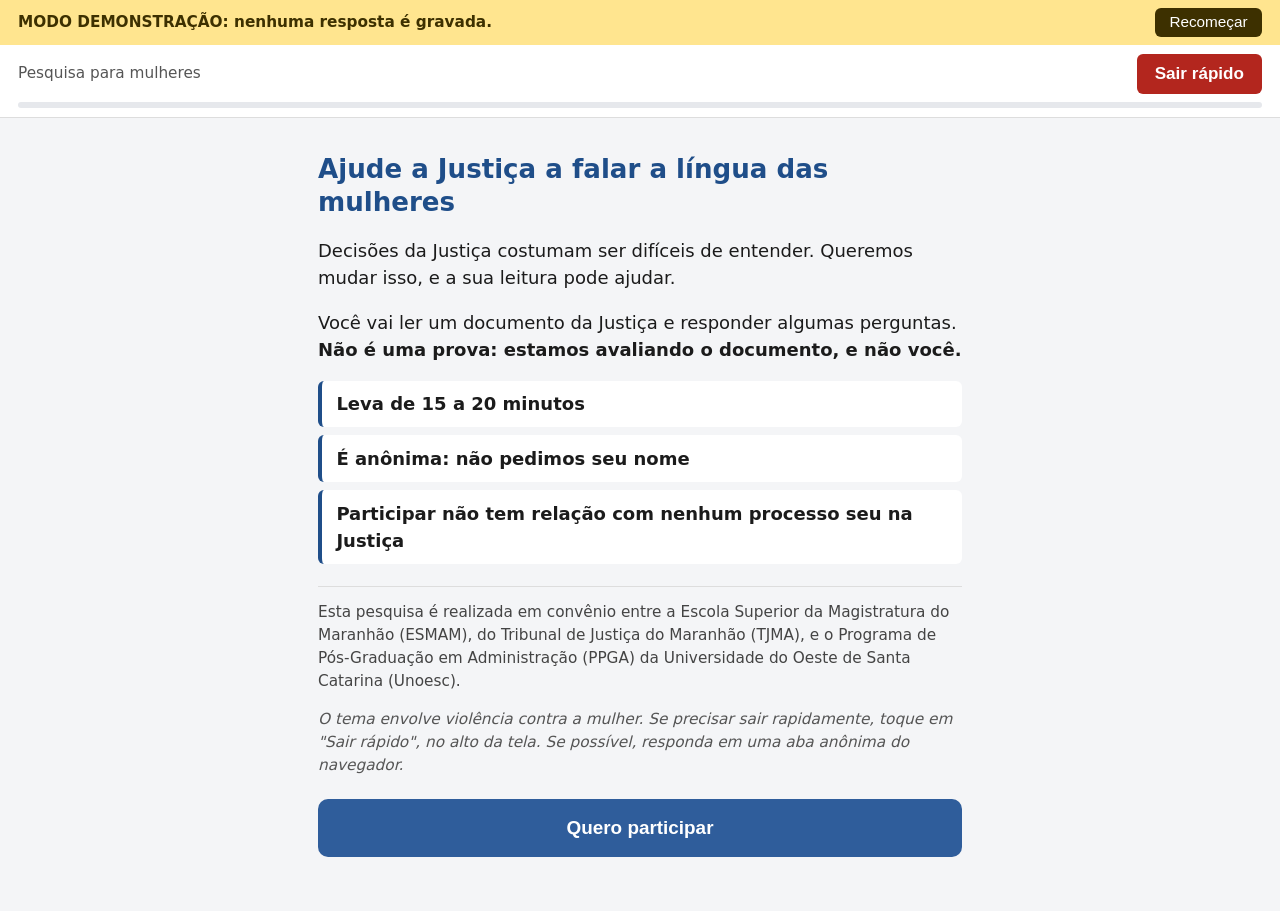
<file: index.html>
<!doctype html>
<html lang="pt-BR">
<head>
<meta charset="utf-8">
<meta name="viewport" content="width=device-width, initial-scale=1">
<meta name="robots" content="noindex, nofollow">
<meta name="referrer" content="no-referrer">
<title>Pesquisa para mulheres</title>
<link rel="stylesheet" href="estilo.css">
</head>
<body>
<header id="topo">
  <span class="marca">Pesquisa para mulheres</span>
  <button id="sair" type="button" aria-label="Sair rápido da pesquisa">Sair rápido</button>
  <div id="progresso"><div id="progresso-barra"></div></div>
</header>
<main id="app" aria-live="polite"></main>
<noscript><p>Para participar, ative o JavaScript do navegador.</p></noscript>
<script src="config.js"></script>
<script src="conteudo.js"></script>
<script src="app.js"></script>
</body>
</html>
</file>
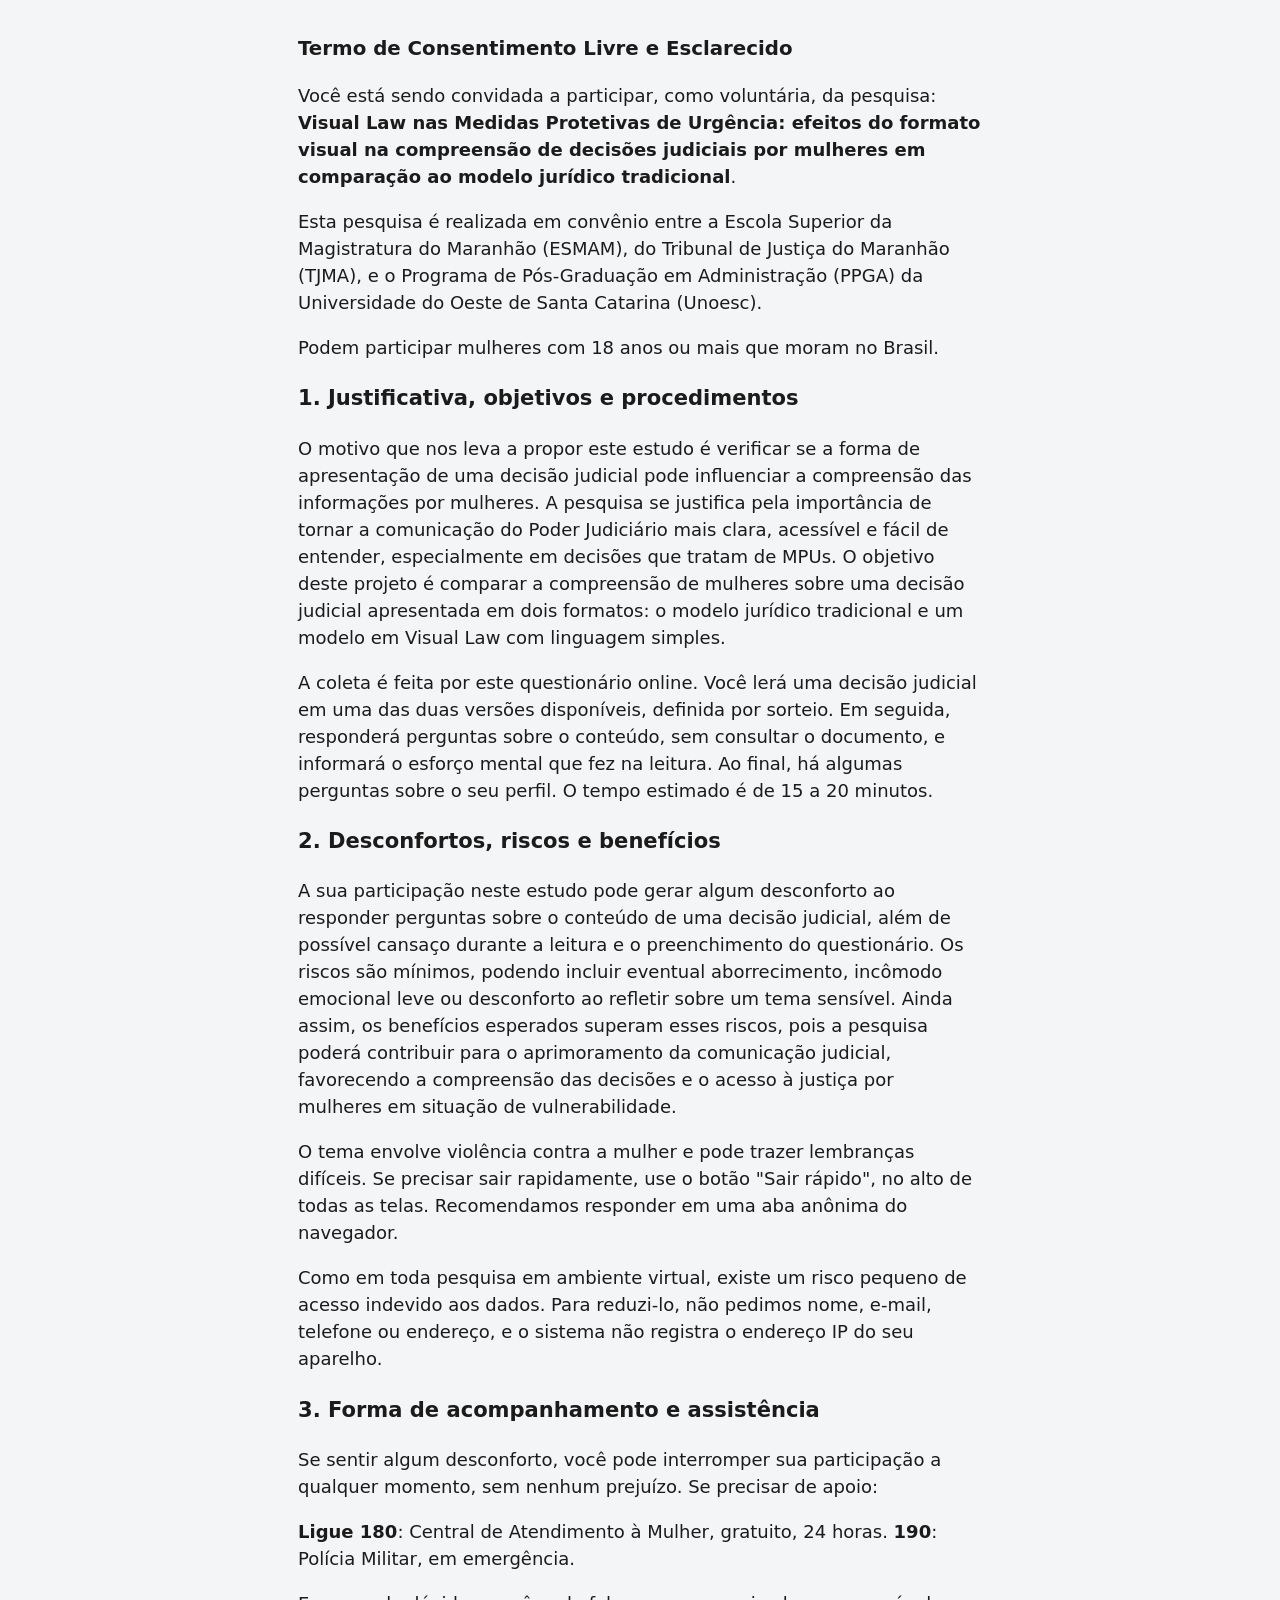
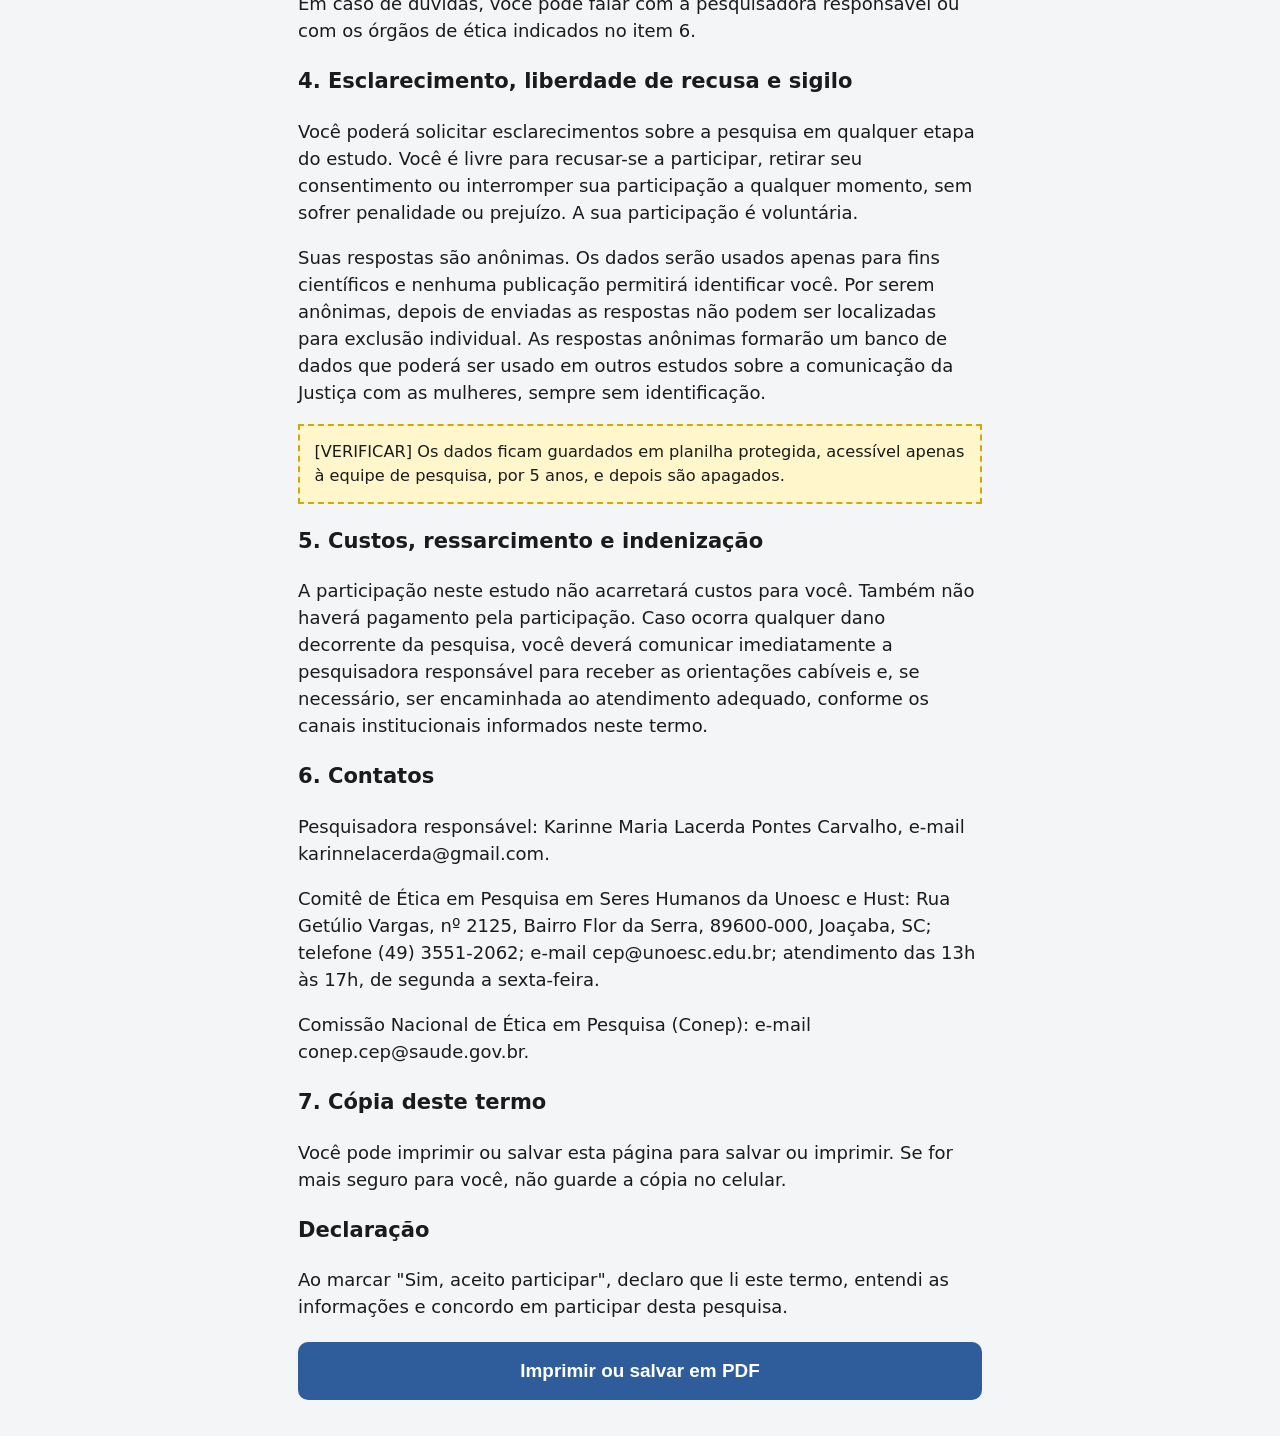
<file: tcle.html>
<!doctype html><html lang="pt-BR"><head><meta charset="utf-8"><meta name="viewport" content="width=device-width, initial-scale=1">
<meta name="robots" content="noindex, nofollow"><title>Termo</title><link rel="stylesheet" href="estilo.css"></head>
<body><main class="tcle-pagina"><h2 class="tcle-tit">Termo de Consentimento Livre e Esclarecido</h2><p>Você está sendo convidada a participar, como voluntária, da pesquisa: <b>Visual Law nas Medidas Protetivas de Urgência: efeitos do formato visual na compreensão de decisões judiciais por mulheres em comparação ao modelo jurídico tradicional</b>.</p><p>Esta pesquisa é realizada em convênio entre a Escola Superior da Magistratura do Maranhão (ESMAM), do Tribunal de Justiça do Maranhão (TJMA), e o Programa de Pós-Graduação em Administração (PPGA) da Universidade do Oeste de Santa Catarina (Unoesc).</p><p>Podem participar mulheres com 18 anos ou mais que moram no Brasil.</p><h3>1. Justificativa, objetivos e procedimentos</h3><p>O motivo que nos leva a propor este estudo é verificar se a forma de apresentação de uma decisão judicial pode influenciar a compreensão das informações por mulheres. A pesquisa se justifica pela importância de tornar a comunicação do Poder Judiciário mais clara, acessível e fácil de entender, especialmente em decisões que tratam de MPUs. O objetivo deste projeto é comparar a compreensão de mulheres sobre uma decisão judicial apresentada em dois formatos: o modelo jurídico tradicional e um modelo em Visual Law com linguagem simples.</p><p>A coleta é feita por este questionário online. Você lerá uma decisão judicial em uma das duas versões disponíveis, definida por sorteio. Em seguida, responderá perguntas sobre o conteúdo, sem consultar o documento, e informará o esforço mental que fez na leitura. Ao final, há algumas perguntas sobre o seu perfil. O tempo estimado é de 15 a 20 minutos.</p><h3>2. Desconfortos, riscos e benefícios</h3><p>A sua participação neste estudo pode gerar algum desconforto ao responder perguntas sobre o conteúdo de uma decisão judicial, além de possível cansaço durante a leitura e o preenchimento do questionário. Os riscos são mínimos, podendo incluir eventual aborrecimento, incômodo emocional leve ou desconforto ao refletir sobre um tema sensível. Ainda assim, os benefícios esperados superam esses riscos, pois a pesquisa poderá contribuir para o aprimoramento da comunicação judicial, favorecendo a compreensão das decisões e o acesso à justiça por mulheres em situação de vulnerabilidade.</p><p>O tema envolve violência contra a mulher e pode trazer lembranças difíceis. Se precisar sair rapidamente, use o botão &quot;Sair rápido&quot;, no alto de todas as telas. Recomendamos responder em uma aba anônima do navegador.</p><p>Como em toda pesquisa em ambiente virtual, existe um risco pequeno de acesso indevido aos dados. Para reduzi-lo, não pedimos nome, e-mail, telefone ou endereço, e o sistema não registra o endereço IP do seu aparelho.</p><h3>3. Forma de acompanhamento e assistência</h3><p>Se sentir algum desconforto, você pode interromper sua participação a qualquer momento, sem nenhum prejuízo. Se precisar de apoio:</p><p><b>Ligue 180</b>: Central de Atendimento à Mulher, gratuito, 24 horas. <b>190</b>: Polícia Militar, em emergência.</p><p>Em caso de dúvidas, você pode falar com a pesquisadora responsável ou com os órgãos de ética indicados no item 6.</p><h3>4. Esclarecimento, liberdade de recusa e sigilo</h3><p>Você poderá solicitar esclarecimentos sobre a pesquisa em qualquer etapa do estudo. Você é livre para recusar-se a participar, retirar seu consentimento ou interromper sua participação a qualquer momento, sem sofrer penalidade ou prejuízo. A sua participação é voluntária.</p><p>Suas respostas são anônimas. Os dados serão usados apenas para fins científicos e nenhuma publicação permitirá identificar você. Por serem anônimas, depois de enviadas as respostas não podem ser localizadas para exclusão individual. As respostas anônimas formarão um banco de dados que poderá ser usado em outros estudos sobre a comunicação da Justiça com as mulheres, sempre sem identificação.</p><p><span class="pendente">[VERIFICAR] Os dados ficam guardados em planilha protegida, acessível apenas à equipe de pesquisa, por 5 anos, e depois são apagados.</span></p><h3>5. Custos, ressarcimento e indenização</h3><p>A participação neste estudo não acarretará custos para você. Também não haverá pagamento pela participação. Caso ocorra qualquer dano decorrente da pesquisa, você deverá comunicar imediatamente a pesquisadora responsável para receber as orientações cabíveis e, se necessário, ser encaminhada ao atendimento adequado, conforme os canais institucionais informados neste termo.</p><h3>6. Contatos</h3><p>Pesquisadora responsável: Karinne Maria Lacerda Pontes Carvalho, e-mail karinnelacerda@gmail.com.</p><p>Comitê de Ética em Pesquisa em Seres Humanos da Unoesc e Hust: Rua Getúlio Vargas, nº 2125, Bairro Flor da Serra, 89600-000, Joaçaba, SC; telefone (49) 3551-2062; e-mail cep@unoesc.edu.br; atendimento das 13h às 17h, de segunda a sexta-feira.</p><p>Comissão Nacional de Ética em Pesquisa (Conep): e-mail conep.cep@saude.gov.br.</p><h3>7. Cópia deste termo</h3><p>Você pode imprimir ou salvar esta página para salvar ou imprimir. Se for mais seguro para você, não guarde a cópia no celular.</p><h3>Declaração</h3><p>Ao marcar &quot;Sim, aceito participar&quot;, declaro que li este termo, entendi as informações e concordo em participar desta pesquisa.</p>
<p><button type="button" class="primario" onclick="window.print()">Imprimir ou salvar em PDF</button></p></main></body></html>
</file>
<file: estilo.css>
*{box-sizing:border-box}
html{font-size:18px}
body{margin:0;font-family:system-ui,-apple-system,"Segoe UI",Roboto,Arial,sans-serif;line-height:1.5;color:#1b1b1b;background:#f4f5f7}
#topo{position:sticky;top:0;z-index:10;background:#fff;border-bottom:1px solid #ddd;padding:.5rem 1rem;display:flex;align-items:center;justify-content:space-between;flex-wrap:wrap}
.marca{font-size:.85rem;color:#555}
#sair{background:#b3261e;color:#fff;border:0;border-radius:6px;padding:.55rem 1rem;font-size:.95rem;font-weight:700;cursor:pointer}
#progresso{flex-basis:100%;height:6px;background:#e6e8ec;border-radius:3px;margin-top:.45rem;overflow:hidden}
#progresso-barra{height:100%;width:0;background:#2f5d9b;transition:width .3s}
main{max-width:680px;margin:0 auto;padding:1rem 1rem 3rem}
h1{font-size:1.35rem;line-height:1.3}
h2{font-size:1.2rem}
fieldset.pergunta{border:0;margin:0 0 1.4rem;padding:0}
legend{font-weight:700;margin-bottom:.6rem;font-size:1.05rem}
.opcao{display:flex;gap:.7rem;align-items:flex-start;background:#fff;border:2px solid #cfd4dc;border-radius:10px;padding:.8rem .9rem;margin:.5rem 0;min-height:52px;cursor:pointer}
.opcao input{margin-top:.25rem;transform:scale(1.35);flex-shrink:0}
.opcao.marcada{border-color:#2f5d9b;background:#eaf1fb}
button.primario{display:block;width:100%;margin-top:1.2rem;padding:1rem;font-size:1.05rem;font-weight:700;color:#fff;background:#2f5d9b;border:0;border-radius:10px;cursor:pointer}
button.primario:disabled{background:#a9b4c4;cursor:not-allowed}
input.numero{font-size:1.1rem;padding:.6rem;width:8rem;border:2px solid #cfd4dc;border-radius:8px}
.escala11{display:grid;grid-template-columns:repeat(6,1fr);gap:.45rem;margin:.6rem 0}
.escala11 .num{padding:.8rem 0;font-size:1.1rem;font-weight:700;background:#fff;border:2px solid #cfd4dc;border-radius:8px;cursor:pointer}
.escala11 .num.marcada{border-color:#2f5d9b;background:#2f5d9b;color:#fff}
.ancoras{display:flex;justify-content:space-between;gap:1rem;font-size:.85rem;color:#444}
.documento{background:#fff;border:1px solid #ccc;border-radius:6px;padding:1rem}
.original{font-family:Georgia,"Times New Roman",serif;font-size:.95rem;text-align:justify}
.original h3{font-size:1rem}
.resumo-img{width:100%;height:auto;display:block}
.rotulo-original{margin-top:1.5rem;border-top:1px solid #ddd;padding-top:1rem;font-size:1rem}
.ajuda{font-size:.85rem;color:#555}
.aviso{color:#b3261e;font-weight:700}
.contador{font-size:.85rem;color:#555;margin-bottom:.2rem}
.carregando{text-align:center;padding:2rem 0;color:#555}
.pendente{background:#fff6cc;border:2px dashed #d4a800;padding:.8rem;margin:.8rem 0;font-family:system-ui,sans-serif;font-size:.9rem}
.apoio{background:#fff;border-left:5px solid #2f5d9b;padding:.6rem 1rem;margin-top:1.5rem;font-size:.95rem}
.tcle{background:#fff;border:1px solid #ddd;border-radius:6px;padding:.4rem 1rem;max-height:55vh;overflow:auto;margin-bottom:1rem}
.demo{background:#FFE58F;color:#3d3000;font-size:.85rem;font-weight:700;padding:.45rem 1rem;display:flex;justify-content:space-between;align-items:center;gap:.6rem;flex-wrap:wrap}
.demo button{background:#3d3000;color:#fff;border:0;border-radius:6px;padding:.3rem .8rem;font-size:.85rem;cursor:pointer}
.tcle h3{font-size:1rem;margin:1rem 0 .3rem}.tcle-tit{font-size:1.1rem}.tcle-pagina{max-width:720px;margin:0 auto;padding:1rem}
@media print{.tcle-pagina button{display:none}}
span.pendente{display:block;line-height:1.45}
.mostrador{text-align:center;margin:1rem 0 .4rem;min-height:3.2rem}
.mostrador-num{font-size:2.6rem;font-weight:700;color:#2f5d9b}
.mostrador-de{font-size:1rem;color:#555}
.mostrador-dica{font-size:.95rem;color:#777}
input.deslizante{-webkit-appearance:none;appearance:none;width:100%;height:12px;border-radius:6px;background:#cfd4dc;margin:1rem 0 .6rem;outline-offset:6px}
input.deslizante::-webkit-slider-thumb{-webkit-appearance:none;appearance:none;width:34px;height:34px;border-radius:50%;background:#2f5d9b;border:3px solid #fff;box-shadow:0 0 0 2px #2f5d9b;cursor:pointer}
input.deslizante::-moz-range-thumb{width:30px;height:30px;border-radius:50%;background:#2f5d9b;border:3px solid #fff;box-shadow:0 0 0 2px #2f5d9b;cursor:pointer}
input.deslizante.intocado::-webkit-slider-thumb{opacity:0}
input.deslizante.intocado::-moz-range-thumb{opacity:0}
.logos{display:flex;flex-wrap:wrap;justify-content:center;align-items:center;gap:1.2rem 2rem;background:#fff;border-radius:8px;padding:1rem;margin-top:1.5rem}
.logos img{height:64px;width:auto;max-width:100%}
.doc-cab{text-align:center;font-size:.85rem;line-height:1.35;margin-bottom:.8rem}
.doc-tit{text-align:center;font-weight:700;letter-spacing:.05em}
.original p.campo{margin:.1rem 0;text-align:left}
.original p.assin{text-align:center;margin:.2rem 0}
.aviso-resumo{display:flex;gap:.7rem;align-items:flex-start;background:#EAF1FB;border:2px solid #1F4E89;border-radius:8px;padding:.7rem .9rem;margin-bottom:1rem;font-family:system-ui,sans-serif;font-size:.95rem;color:#1b1b1b}
.aviso-resumo-icone{flex-shrink:0;width:1.6rem;height:1.6rem;border-radius:50%;background:#1F4E89;color:#fff;font-weight:700;display:flex;align-items:center;justify-content:center;font-family:Georgia,serif}
.rotulo-resumo{margin-top:1.5rem;border-top:2px solid #1F4E89;padding-top:1rem;font-size:1.05rem;color:#1F4E89;font-family:system-ui,sans-serif}
.apresentacao h1{font-size:1.45rem;line-height:1.25;color:#1F4E89;margin-bottom:.6rem}
.apresentacao ul.topicos{list-style:none;padding:0;margin:1rem 0}
.apresentacao ul.topicos li{background:#fff;border-left:4px solid #1F4E89;border-radius:6px;padding:.55rem .8rem;margin:.45rem 0;font-weight:600}
.apresentacao .convenio{font-size:.85rem;color:#444;border-top:1px solid #ddd;padding-top:.8rem;margin-top:1.2rem}
.apresentacao .aviso-tema{font-size:.85rem;color:#555;font-style:italic}
.logos-inicio{margin-top:1.8rem}
.logo-falta{border:2px dashed #c9a100;background:#fff6cc;color:#6b5300;font-size:.8rem;padding:.8rem 1rem;border-radius:6px;max-width:16rem;text-align:center}
select.lista{font-size:1.05rem;padding:.6rem;border:2px solid #cfd4dc;border-radius:8px;width:100%;max-width:22rem;background:#fff}
.campo-oculto{position:absolute;left:-5000px;width:1px;height:1px;opacity:0}
</file>
